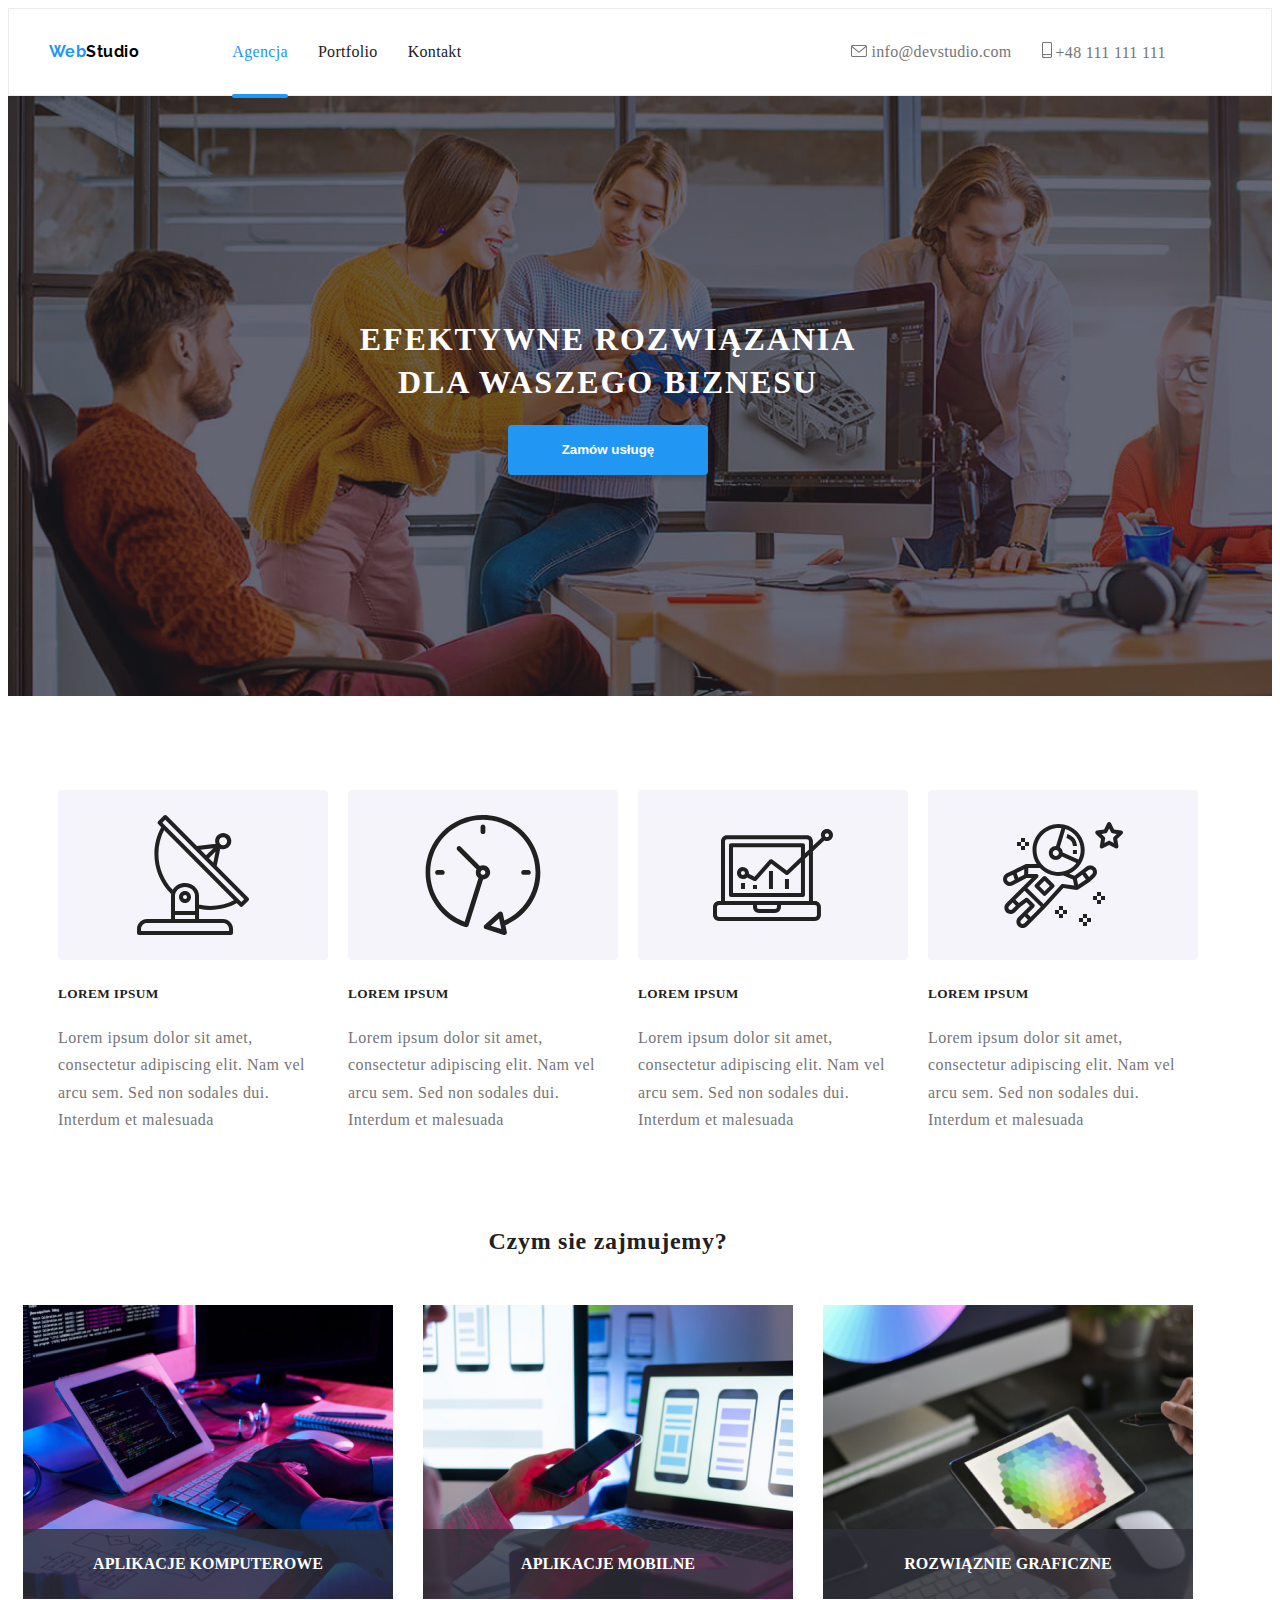
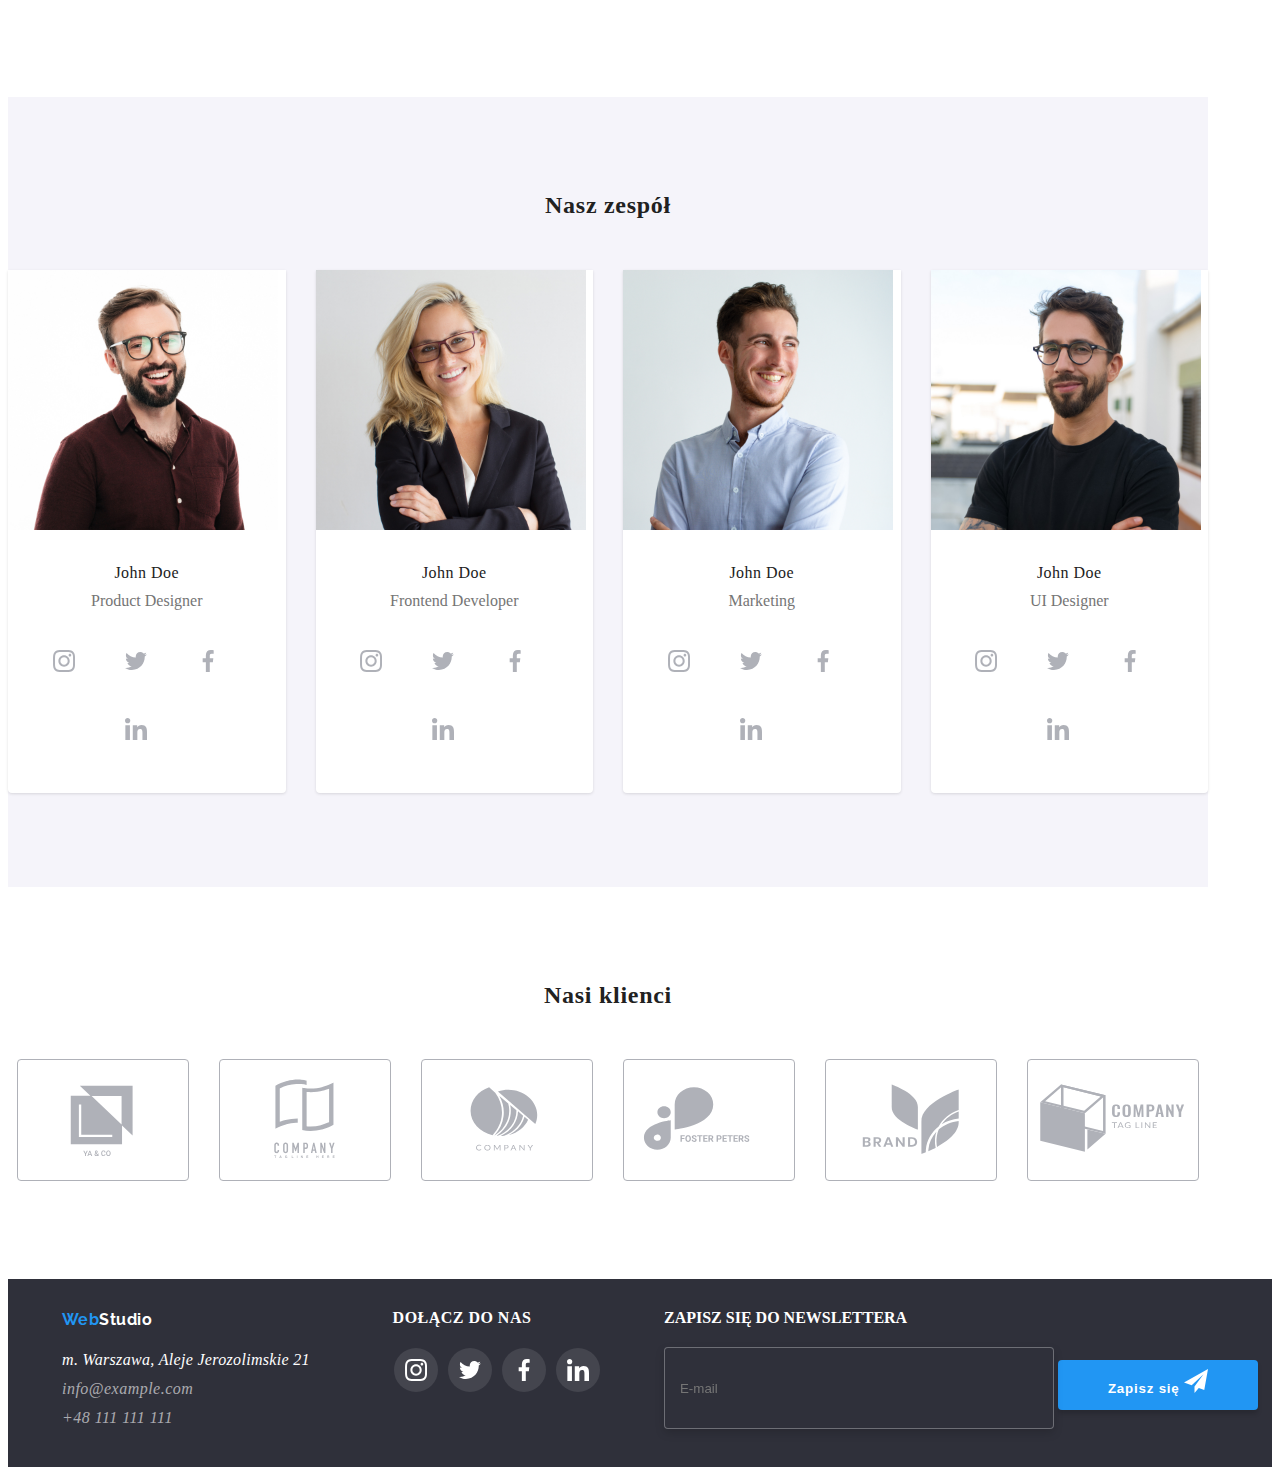
<file: index.html>
<!DOCTYPE html>
<html lang="en">
  <head>
    <meta charset="UTF-8" />
    <meta http-equiv="X-UA-Compatible" content="IE=edge" />
    <meta name="viewport" content="width=device-width, initial-scale=1.0" />
    <title>WebStudio</title>
    <link
      rel="stylesheet"
      href="https://cdnjs.cloudflare.com/ajax/libs/modern-normalize/1.1.0/modern-normalize.min.css"
      integrity="sha512-wpPYUAdjBVSE4KJnH1VR1HeZfpl1ub8YT/NKx4PuQ5NmX2tKuGu6U/JRp5y+Y8XG2tV+wKQpNHVUX03MfMFn9Q=="
      crossorigin="anonymous"
      referrerpolicy="no-referrer"
    />
    <link rel="stylesheet" href="./css/main.min.css" />
    <link rel="preconnect" href="https://fonts.googleapis.com" />
    <link rel="preconnect" href="https://fonts.gstatic.com" crossorigin />
    <link
      href="https://fonts.googleapis.com/css2?family=Raleway:wght@700&family=Roboto:wght@400;500;700;900&display=swap"
      rel="stylesheet"
    />
  </head>
  <body>
    <header class="header">
      <a class="logo" href="#"><span class="logo__half">Web</span>Studio</a>
      <ul class="header__nav">
        <li>
          <a class="header__link header--active" href="#">Agencja</a>
        </li>
        <li>
          <a class="header__link" href="./portfolio.html">Portfolio</a>
        </li>
        <li><a class="header__link" href="#">Kontakt</a></li>
      </ul>
      <ul class="header__item">
        <li>
          <a class="header__icon" href="mailto:info@devstudio.com">
            <svg width="16" height="12">
              <use href="./images/icons.svg#icon-envelope"></use>
            </svg>
            <a class="header__contact" href="mailto:info@devstudio.com"
              >info@devstudio.com</a
            ></a
          >
        </li>
        <li>
          <a class="header__icon" href="tel:+48111111111">
            <svg width="10" height="16">
              <use href="./images/icons.svg#icon-smartphone"></use>
            </svg>
          </a>
          <a class="header__contact" href="tel:+48111111111">+48 111 111 111</a>
        </li>
      </ul>
    </header>
    <main>
      <div class="main-background">
        <section class="main-background__content">
          <h1 class="main-background__title">EFEKTYWNE ROZWIĄZANIA <br />DLA WASZEGO BIZNESU</h1>
          <button class="main-background__btn" type="button" data-modal-open>
            Zamów usługę
          </button>
        </section>
      </div>
      <section class="container">
        <ul class="card">
          <li class="card__item">
            <svg class="card__icon" width="270" height="120">
              <use href="./images/icons.svg#icon-antenna-1"></use>
            </svg>
            <h5>lorem ipsum</h5>
            <p>
              Lorem ipsum dolor sit amet, consectetur adipiscing elit. Nam vel
              arcu sem. Sed non sodales dui. Interdum et malesuada
            </p>
          </li>
          <li class="card__item">
            <svg class="card__icon" width="270" height="120">
              <use href="./images/icons.svg#icon-clock-1"></use>
            </svg>
            <h5>lorem ipsum</h5>
            <p>
              Lorem ipsum dolor sit amet, consectetur adipiscing elit. Nam vel
              arcu sem. Sed non sodales dui. Interdum et malesuada
            </p>
          </li>
          <li class="card__item">
            <svg class="card__icon" width="270" height="120">
              <use href="./images/icons.svg#icon-diagram-1"></use>
            </svg>
            <h5>lorem ipsum</h5>
            <p>
              Lorem ipsum dolor sit amet, consectetur adipiscing elit. Nam vel
              arcu sem. Sed non sodales dui. Interdum et malesuada
            </p>
          </li>
          <li class="card__item">
            <svg class="card__icon" width="270" height="120">
              <use href="./images/icons.svg#icon-astronaut-1"></use>
            </svg>
            <h5>lorem ipsum</h5>
            <p>
              Lorem ipsum dolor sit amet, consectetur adipiscing elit. Nam vel
              arcu sem. Sed non sodales dui. Interdum et malesuada
            </p>
          </li>
        </ul>
      </section>
      <section class="picture-section">
        <h2 class="picture-section__title">Czym sie zajmujemy?</h2>
        <ul class="picture">
          <li>
            <figure class="picture__description">
              <img
                src="./images/img.jpg"
                alt="picture of proggraming"
                width="370"
                height="294"
              />
              <figcaption class="picture__label">
                aplikacje komputerowe
              </figcaption>
            </figure>
          </li>
          <li>
            <figure class="picture__description">
              <img
                src="./images/img1.jpg"
                alt="picture of working person"
                width="370"
                height="294"
              />
              <figcaption class="picture__label">aplikacje mobilne</figcaption>
            </figure>
          </li>
          <li>
            <figure class="picture__description">
              <img
                src="./images/img2.jpg"
                alt="picture of tablet"
                width="370"
                height="294"
              />
              <figcaption class="picture__label">
                rozwiąznie graficzne
              </figcaption>
            </figure>
          </li>
        </ul>
      </section>
      <section class="team">
        <h2 class="team__title">Nasz zespół</h2>
        <ul class="team__part">
          <li class="team__box">
            <img
              src="./images/img3.jpg"
              alt="picture of men"
              width="270"
              height="260"
            />
            <h4 class="team__name">John Doe</h4>
            <p class="team__description">Product Designer</p>
            <div class="team__media">
              <a
                class="team__icon"
                href="https://www.instagram.com/"
                target="_blank"
              >
                <svg width="22" height="22">
                  <use href="./images/icons.svg#icon-instagram-1"></use></svg></a>
              <a
                class="team__icon"
                href="https://twitter.com/?lang=en-gb"
                target="_blank"
              >
                <svg width="22" height="22">
                  <use href="./images/icons.svg#icon-twitter-1"></use></svg></a>
              <a
                class="team__icon"
                href="https://en-gb.facebook.com/"
                target="_blank"
              >
                <svg width="22" height="22">
                  <use href="./images/icons.svg#icon-facebook-1"></use></svg></a>
              <a
                class="team__icon"
                href="https://gb.linkedin.com/"
                target="_blank"
              >
                <svg width="22" height="22">
                  <use href="./images/icons.svg#icon-linkedin-1"></use></svg></a>
            </div>
          </li>
          <li class="team__box">
            <img
              src="./images/img4.jpg"
              alt="picture of woman"
              width="270"
              height="260"
            />
            <h4 class="team__name">John Doe</h4>
            <p class="team__description">Frontend Developer</p>
            <div class="team__media">
              <a
                class="team__icon"
                href="https://www.instagram.com/"
                target="_blank"
              >
                <svg width="22" height="22">
                  <use href="./images/icons.svg#icon-instagram-1"></use></svg></a>
              <a
                class="team__icon"
                href="https://twitter.com/?lang=en-gb"
                target="_blank"
              >
                <svg width="22" height="22">
                  <use href="./images/icons.svg#icon-twitter-1"></use></svg></a>
              <a
                class="team__icon"
                href="https://en-gb.facebook.com/"
                target="_blank"
              >
                <svg width="22" height="22">
                  <use href="./images/icons.svg#icon-facebook-1"></use></svg></a>
              <a
                class="team__icon"
                href="https://gb.linkedin.com/"
                target="_blank"
              >
                <svg width="22" height="22">
                  <use href="./images/icons.svg#icon-linkedin-1"></use></svg></a>
            </div>
          </li>
          <li class="team__box">
            <img
              src="./images/img5.jpg"
              alt="picture of men"
              width="270"
              height="260"
            />
            <h4 class="team__name">John Doe</h4>
            <p class="team__description">Marketing</p>
            <div class="team__media">
              <a
                class="team__icon"
                href="https://www.instagram.com/"
                target="_blank"
              >
                <svg width="22" height="22">
                  <use href="./images/icons.svg#icon-instagram-1"></use></svg></a>
              <a
                class="team__icon"
                href="https://twitter.com/?lang=en-gb"
                target="_blank"
              >
                <svg width="22" height="22">
                  <use href="./images/icons.svg#icon-twitter-1"></use></svg></a>
              <a
                class="team__icon"
                href="https://en-gb.facebook.com/"
                target="_blank"
              >
                <svg width="22" height="22">
                  <use href="./images/icons.svg#icon-facebook-1"></use></svg></a>
              <a
                class="team__icon"
                href="https://gb.linkedin.com/"
                target="_blank"
              >
                <svg width="22" height="22">
                  <use href="./images/icons.svg#icon-linkedin-1"></use></svg></a>
            </div>
          </li>
          <li class="team__box">
            <img
              src="./images/img6.jpg"
              alt="picture of men"
              width="270"
              height="260"
            />
            <h4 class="team__name">John Doe</h4>
            <p class="team__description">UI Designer</p>
            <div class="team__media">
              <a
                class="team__icon"
                href="https://www.instagram.com/"
                target="_blank"
              >
                <svg width="22" height="22">
                  <use href="./images/icons.svg#icon-instagram-1"></use></svg></a>
              <a
                class="team__icon"
                href="https://twitter.com/?lang=en-gb"
                target="_blank"
              >
                <svg width="22" height="22">
                  <use href="./images/icons.svg#icon-twitter-1"></use></svg></a>
              <a
                class="team__icon"
                href="https://en-gb.facebook.com/"
                target="_blank"
              >
                <svg width="22" height="22">
                  <use href="./images/icons.svg#icon-facebook-1"></use></svg></a>
              <a
                class="team__icon"
                href="https://gb.linkedin.com/"
                target="_blank"
              >
                <svg width="22" height="22">
                  <use href="./images/icons.svg#icon-linkedin-1"></use></svg></a>
            </div>
          </li>
        </ul>
      </section>
      <section class="client">
        <h2 class="client__title">Nasi klienci</h2>
        <ul class="client__part">
          <li>
            <a href="#">
              <svg class="client__logo" width="170" height="92">
                <use href="./images/icons.svg#icon-Logo"></use></svg></a>
          </li>
          <li>
            <a href="#">
              <svg class="client__logo" width="170" height="92">
                <use href="./images/icons.svg#icon-Logo-1"></use></svg></a>
          </li>
          <li>
            <a href="#">
              <svg class="client__logo" width="170" height="92">
                <use href="./images/icons.svg#icon-Logo-2"></use></svg></a>
          </li>
          <li>
            <a href="#">
              <svg class="client__logo" width="170" height="92">
                <use href="./images/icons.svg#icon-Logo-3"></use></svg></a>
          </li>
          <li>
            <a href="#">
              <svg class="client__logo" width="170" height="92">
                <use href="./images/icons.svg#icon-Logo-4"></use></svg></a>
          </li>
          <li>
            <a href="#">
              <svg class="client__logo" width="170" height="92">
                <use href="./images/icons.svg#icon-Logo-5"></use></svg></a>
          </li>
        </ul>
      </section>
    </main>
    <footer class="page-footer">
      <div class="page-footer__section">
        <div>
          <a class="logo logo__footer" href="#"
            ><span class="logo__half">Web</span>Studio</a
          >
          <address>
            <ul >
              <li class="page-footer__adr">
                <a
                  class=" page-footer__address"
                  href="https://www.google.co.uk/maps"
                  target="_blank"
                  >m. Warszawa, Aleje Jerozolimskie 21</a
                >
              </li>
              <li class="page-footer__adr">
                <a class="page-footer__contact" href="mailto:info@example.com"
                  >info@example.com</a
                >
              </li>
              <li class="page-footer__adr">
                <a class="page-footer__contact" href="tel:+48111111111"
                  >+48 111 111 111</a
                >
              </li>
            </ul>
          </address>
        </div>
        <div>
          <div class="page-footer__text">Dołącz do nas</div>
          <ul class="page-footer__link">
            <li>
              <a
                class="page-footer__icon"
                href="https://www.instagram.com/"
                target="_blank"
              >
                <svg width="22" height="22">
                  <use href="./images/icons.svg#icon-instagram-1"></use>
                </svg>
              </a>
            </li>
            <li>
              <a
                class="page-footer__icon"
                href="https://twitter.com/?lang=en-gb"
                target="_blank"
              >
                <svg width="22" height="22">
                  <use href="./images/icons.svg#icon-twitter-1"></use>
                </svg>
              </a>
            </li>
            <li>
              <a
                class="page-footer__icon"
                href="https://en-gb.facebook.com/"
                target="_blank"
              >
                <svg width="22" height="22">
                  <use href="./images/icons.svg#icon-facebook-1"></use>
                </svg>
              </a>
            </li>
            <li>
              <a
                class="page-footer__icon"
                href="https://gb.linkedin.com/"
                target="_blank"
              >
                <svg width="22" height="22">
                  <use href="./images/icons.svg#icon-linkedin-1"></use>
                </svg>
              </a>
            </li>
          </ul>
        </div>
        <div class="signup">
          <form name="signup__form" autocomplete="on">
            <p class="signup__label">zapisz się do newslettera</p>
            <input
              class="signup__email"
              type="email"
              name="email"
              placeholder="E-mail"
            />
            <button class="signup__btn-submit" type="submit">
              Zapisz się
              <svg width="24px" height="24px">
                <use href="./images/icons.svg#icon-icon-send"></use>
              </svg>
            </button>
          </form>
        </div>
      </div>
    </footer>
    <div class="backdrop is-hidden" data-modal>
      <div class="modal">
        <p class="modal__title">Zostaw swoje dane w formularzu poniżej</p>
        <form class="modal__content">
          <div class="modal__item">
            <label class="modal__label"
              >Imie<br />
              <input
                class="modal__input"
                type="text"
                name="name"
                required /><svg
                class="modal__icon-svg"
                width="18px"
                height="18px"
              >
                <use
                  href="./images/icons.svg#icon-person-black"
                ></use></svg></label
            ><br />
          </div>
          <div class="modal__item">
            <label class="modal__label"
              >Telefon<br /><input
                class="modal__input"
                type="tel"
                name="phone-number"
                required /><svg
                class="modal__icon-svg"
                width="18px"
                height="18px"
              >
                <use
                  href="./images/icons.svg#icon-phone-black"
                ></use></svg></label
            ><br />
          </div>
          <div class="modal__item">
            <label class="modal__label"
              >Email<br /><input
                class="modal__input"
                type="email"
                name="email"
                required /><svg
                class="modal__icon-svg"
                width="18px"
                height="18px"
              >
                <use
                  href="./images/icons.svg#icon-email-black"
                ></use></svg></label
            ><br />
          </div>
          <div class="modal__comment">
            <label class="modal__label"
              >Komentarz<br /><textarea
                class="modal__comment-place"
                name="feedback"
                rows="5"
                placeholder="Wprowadź tekst"
              ></textarea></label
            ><br />
          </div>
          <label class="modal__checkbox">
            <input
              class="checkbox-input"
              type="checkbox"
              name="agreement"
              value="agreement"
              required
            /><svg width="16px" height="15px">
              <use href="./images/icons.svg#icon-icon-check"></use>
            </svg>
            <span
              >Oświadczam iż akceptuję
              <a class="modal__regulation" href="#"> Regulamin</a> i
              <a class="modal__regulation" href="#"> Politykę Prywatności</a
              >.</span
            >
          </label>
          <button class="modal__regulation-btn" type="submit">Wyślij</button>
        </form>
        <button class="modal__regulation-close" data-modal-close>x</button>
      </div>
    </div>
    <script src="./js/modal.js"></script>
  </body>
</html>
</file>
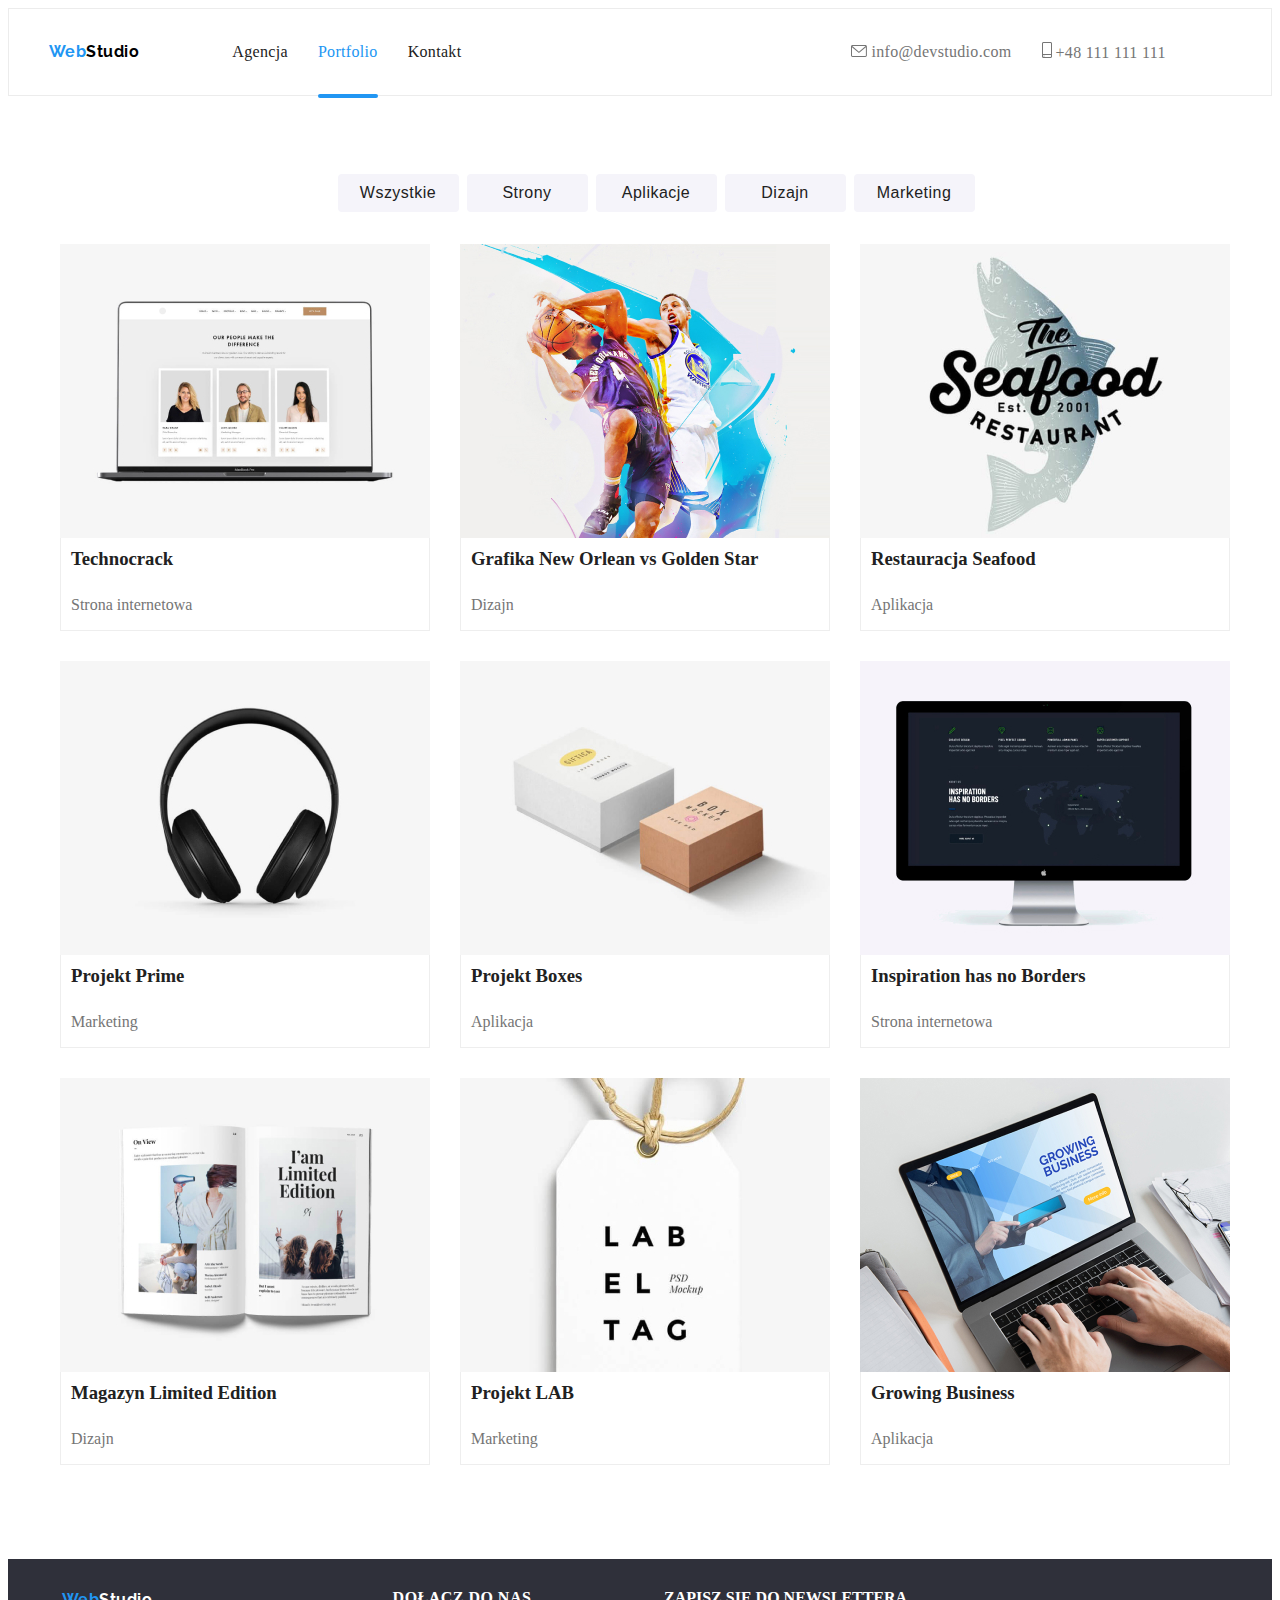
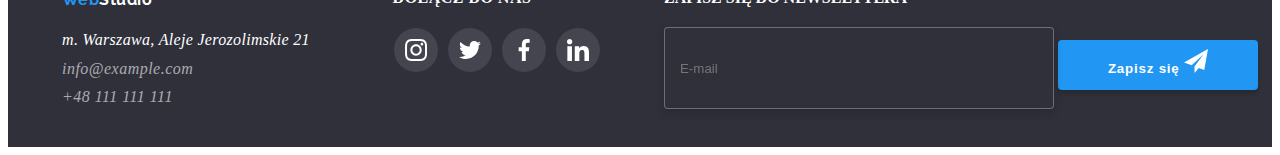
<file: portfolio.html>
<!DOCTYPE html>
<html lang="en">
  <head>
    <meta charset="UTF-8" />
    <meta http-equiv="X-UA-Compatible" content="IE=edge" />
    <meta name="viewport" content="width=device-width, initial-scale=1.0" />
    <title>Portfolio</title>
    <link
      rel="stylesheet"
      href="https://cdnjs.cloudflare.com/ajax/libs/modern-normalize/1.1.0/modern-normalize.min.css"
      integrity="sha512-wpPYUAdjBVSE4KJnH1VR1HeZfpl1ub8YT/NKx4PuQ5NmX2tKuGu6U/JRp5y+Y8XG2tV+wKQpNHVUX03MfMFn9Q=="
      crossorigin="anonymous"
      referrerpolicy="no-referrer"
    />
    <link rel="stylesheet" href="./css/main.min.css" />
    <link rel="preconnect" href="https://fonts.googleapis.com" />
    <link rel="preconnect" href="https://fonts.gstatic.com" crossorigin />
    <link
      href="https://fonts.googleapis.com/css2?family=Raleway:wght@700&family=Roboto:wght@400;500;700;900&display=swap"
      rel="stylesheet"
    />
  </head>
  <body>
    <header class="header">
      <a class="logo" href="./index.html"
        ><span class="logo__half">Web</span>Studio</a
      >
      <ul class="header__nav">
        <li><a class="header__link" href="./index.html">Agencja</a></li>
        <li><a class="header__link header--active" href="#">Portfolio</a></li>
        <li><a class="header__link" href="#">Kontakt</a></li>
      </ul>
      <ul class="header__item">
        <li>
          <a class="header__icon" href="mailto:info@devstudio.com">
            <svg width="16" height="12">
              <use href="./images/icons.svg#icon-envelope"></use>
            </svg>
            <a class="header__contact" href="mailto:info@devstudio.com"
              >info@devstudio.com</a
            ></a
          >
        </li>
        <li>
          <a class="header__icon" href="tel:+48111111111">
            <svg width="10" height="16">
              <use href="./images/icons.svg#icon-smartphone"></use>
            </svg>
          </a>
          <a class="header__contact" href="tel:+48111111111">+48 111 111 111</a>
        </li>
      </ul>
    </header>
    <main>
      <section>
        <ul class="btn-section">
          <li>
            <button class="btn-section__btn" type="button">Wszystkie</button>
          </li>
          <li>
            <button class="btn-section__btn" type="button">Strony</button>
          </li>
          <li>
            <button class="btn-section__btn" type="button">Aplikacje</button>
          </li>
          <li>
            <button class="btn-section__btn" type="button">Dizajn</button>
          </li>
          <li>
            <button class="btn-section__btn" type="button">Marketing</button>
          </li>
        </ul>
      </section>
      <section>
        <ul class="grid">
          <li class="grid__body">
            <div class="grid__box">
              <img
                src="./images/technocrack.jpg"
                alt="picture of laptop"
                width="370"
                height="294"
              />
              <div class="grid__overlay">
                <p>
                  Technocrack jest popularną platformą wykorzystywaną do
                  rozpowszechniania koronawirusa. Firmy wykorzystują tę
                  platformę do celów szpiegowskich i ataków na niezabezpieczone
                  serwery konkurencji.
                </p>
              </div>
            </div>
            <div class="grid__label">
              <h3 class="grid__title">Technocrack</h3>
              <p class="grid__subtitles">Strona internetowa</p>
            </div>
          </li>
          <li class="grid__body">
            <div class="grid__box">
              <img
                src="./images/grafika.jpg"
                alt="picture of basketball"
                width="370"
                height="294"
              />
              <div class="grid__overlay">
                <p>
                  Technocrack jest popularną platformą wykorzystywaną do
                  rozpowszechniania koronawirusa. Firmy wykorzystują tę
                  platformę do celów szpiegowskich i ataków na niezabezpieczone
                  serwery konkurencji.
                </p>
              </div>
            </div>
            <div class="grid__label">
              <h3 class="grid__title">Grafika New Orlean vs Golden Star</h3>
              <p class="grid__subtitles">Dizajn</p>
            </div>
          </li>
          <li class="grid__body">
            <div class="grid__box">
              <img
                src="./images/restaurant.jpg"
                alt="picture of logo"
                width="370"
                height="294"
              />
              <div class="grid__overlay">
                <p>
                  Technocrack jest popularną platformą wykorzystywaną do
                  rozpowszechniania koronawirusa. Firmy wykorzystują tę
                  platformę do celów szpiegowskich i ataków na niezabezpieczone
                  serwery konkurencji.
                </p>
              </div>
            </div>
            <div class="grid__label">
              <h3 class="grid__title">Restauracja Seafood</h3>
              <p class="grid__subtitles">Aplikacja</p>
            </div>
          </li>
          <li class="grid__body">
            <div class="grid__box">
              <img
                src="./images/projekt.jpg"
                alt="picture of headphones"
                width="370"
                height="294"
              />
              <div class="grid__overlay">
                <p>
                  Technocrack jest popularną platformą wykorzystywaną do
                  rozpowszechniania koronawirusa. Firmy wykorzystują tę
                  platformę do celów szpiegowskich i ataków na niezabezpieczone
                  serwery konkurencji.
                </p>
              </div>
            </div>
            <div class="grid__label">
              <h3 class="grid__title">Projekt Prime</h3>
              <p class="grid__subtitles">Marketing</p>
            </div>
          </li>
          <li class="grid__body">
            <div class="grid__box">
              <img
                src="./images/boxes.jpg"
                alt="picture of boxes"
                width="370"
                height="294"
              />
              <div class="grid__overlay">
                <p>
                  Technocrack jest popularną platformą wykorzystywaną do
                  rozpowszechniania koronawirusa. Firmy wykorzystują tę
                  platformę do celów szpiegowskich i ataków na niezabezpieczone
                  serwery konkurencji.
                </p>
              </div>
            </div>
            <div class="grid__label">
              <h3 class="grid__title">Projekt Boxes</h3>
              <p class="grid__subtitles">Aplikacja</p>
            </div>
          </li>
          <li class="grid__body">
            <div class="grid__box">
              <img
                src="./images/inspiration.jpg"
                alt="picture of monitor"
                width="370"
                height="294"
              />
              <div class="grid__overlay">
                <p>
                  Technocrack jest popularną platformą wykorzystywaną do
                  rozpowszechniania koronawirusa. Firmy wykorzystują tę
                  platformę do celów szpiegowskich i ataków na niezabezpieczone
                  serwery konkurencji.
                </p>
              </div>
            </div>
            <div class="grid__label">
              <h3 class="grid__title">Inspiration has no Borders</h3>
              <p class="grid__subtitles">Strona internetowa</p>
            </div>
          </li>
          <li class="grid__body">
            <div class="grid__box">
              <img
                src="./images/magazyn.jpg"
                alt="picture of magazin"
                width="370"
                height="294"
              />
              <div class="grid__overlay">
                <p>
                  Technocrack jest popularną platformą wykorzystywaną do
                  rozpowszechniania koronawirusa. Firmy wykorzystują tę
                  platformę do celów szpiegowskich i ataków na niezabezpieczone
                  serwery konkurencji.
                </p>
              </div>
            </div>
            <div class="grid__label">
              <h3 class="grid__title">Magazyn Limited Edition</h3>
              <p class="grid__subtitles">Dizajn</p>
            </div>
          </li>
          <li class="grid__body">
            <div class="grid__box">
              <img
                src="./images/lab.jpg"
                alt="picture of label"
                width="370"
                height="294"
              />
              <div class="grid__overlay">
                <p>
                  Technocrack jest popularną platformą wykorzystywaną do
                  rozpowszechniania koronawirusa. Firmy wykorzystują tę
                  platformę do celów szpiegowskich i ataków na niezabezpieczone
                  serwery konkurencji.
                </p>
              </div>
            </div>
            <div class="grid__label">
              <h3 class="grid__title">Projekt LAB</h3>
              <p class="grid__subtitles">Marketing</p>
            </div>
          </li>
          <li class="grid__body">
            <div class="grid__box">
              <img
                src="./images/business.jpg"
                alt="picture of laptop"
                width="370"
                height="294"
              />
              <div class="grid__overlay">
                <p>
                  Technocrack jest popularną platformą wykorzystywaną do
                  rozpowszechniania koronawirusa. Firmy wykorzystują tę
                  platformę do celów szpiegowskich i ataków na niezabezpieczone
                  serwery konkurencji.
                </p>
              </div>
            </div>
            <div class="grid__label">
              <h3 class="grid__title">Growing Business</h3>
              <p class="grid__subtitles">Aplikacja</p>
            </div>
          </li>
        </ul>
      </section>
    </main>
    <footer class="page-footer">
      <div class="page-footer__section">
        <div>
          <a class="logo logo__footer" href="#"
            ><span class="logo__half">Web</span>Studio</a
          >
          <address>
            <ul>
              <li class="page-footer__adr">
                <a
                  class="page-footer__address"
                  href="https://www.google.co.uk/maps"
                  target="_blank"
                  >m. Warszawa, Aleje Jerozolimskie 21</a
                >
              </li>
              <li class="page-footer__adr">
                <a class="page-footer__contact" href="mailto:info@example.com"
                  >info@example.com</a
                >
              </li>
              <li class="page-footer__adr">
                <a class="page-footer__contact" href="tel:+48111111111"
                  >+48 111 111 111</a
                >
              </li>
            </ul>
          </address>
        </div>
        <div>
          <div class="page-footer__text">Dołącz do nas</div>
          <ul class="page-footer__link">
            <li>
              <a
                class="page-footer__icon"
                href="https://www.instagram.com/"
                target="_blank"
              >
                <svg width="22" height="22">
                  <use href="./images/icons.svg#icon-instagram-1"></use>
                </svg>
              </a>
            </li>
            <li>
              <a
                class="page-footer__icon"
                href="https://twitter.com/?lang=en-gb"
                target="_blank"
              >
                <svg width="22" height="22">
                  <use href="./images/icons.svg#icon-twitter-1"></use>
                </svg>
              </a>
            </li>
            <li>
              <a
                class="page-footer__icon"
                href="https://en-gb.facebook.com/"
                target="_blank"
              >
                <svg width="22" height="22">
                  <use href="./images/icons.svg#icon-facebook-1"></use>
                </svg>
              </a>
            </li>
            <li>
              <a
                class="page-footer__icon"
                href="https://gb.linkedin.com/"
                target="_blank"
              >
                <svg width="22" height="22">
                  <use href="./images/icons.svg#icon-linkedin-1"></use>
                </svg>
              </a>
            </li>
          </ul>
        </div>
        <div class="signup">
          <form name="signup__form" autocomplete="on">
            <p class="signup__label">zapisz się do newslettera</p>
            <input
              class="signup__email"
              type="email"
              name="email"
              placeholder="E-mail"
            />
            <button class="signup__btn-submit" type="submit">
              Zapisz się
              <svg width="24px" height="24px">
                <use href="./images/icons.svg#icon-icon-send"></use>
              </svg>
            </button>
          </form>
        </div>
      </div>
    </footer>
  </body>
</html>
</file>
<file: css/main.min.css>
body{font-family:"Roboto" sans-serif;color:#757575}a{-webkit-transition-property:color;transition-property:color;-webkit-transition-duration:250ms;transition-duration:250ms;-webkit-transition-timing-function:cubic-bezier(0.4, 0, 0.2, 1);transition-timing-function:cubic-bezier(0.4, 0, 0.2, 1)}a:hover,a:focus{color:#2196f3}button{-webkit-transition-property:color,background-color;transition-property:color,background-color;-webkit-transition-duration:250ms;transition-duration:250ms;-webkit-transition-timing-function:cubic-bezier(0.4, 0, 0.2, 1);transition-timing-function:cubic-bezier(0.4, 0, 0.2, 1)}button:hover,button:focus{color:#fff;background-color:#2196f3;cursor:pointer}ul{margin:0}li{list-style:none}.container{max-width:1200px;padding-top:84px;padding-bottom:68px}.btn-section{display:-webkit-box;display:-ms-flexbox;display:flex;-webkit-box-pack:center;-ms-flex-pack:center;justify-content:center;padding-top:78px}.btn-section__btn{background-color:#f5f4fa;color:#212121;width:121px;height:38px;border-radius:4px;font-weight:500;font-size:16px;line-height:1.62px;text-align:center;letter-spacing:.03em;border:0;padding:10px;margin-right:8px}.card{display:-webkit-box;display:-ms-flexbox;display:flex;-ms-flex-wrap:wrap;flex-wrap:wrap;-webkit-box-pack:center;-ms-flex-pack:center;justify-content:center}.card__item{padding:10px;-ms-flex-preferred-size:calc((100% - 90px)/4);flex-basis:calc((100% - 90px)/4)}.card__item__item>p:not(:last-child){margin-right:30px}.card__item>h5{color:#212121;font-weight:700;font-size:14;line-height:1.17;letter-spacing:.03em;text-transform:uppercase}.card__item>p{font-size:14;line-height:1.71;letter-spacing:.03em}.card__icon{border-radius:4px;fill:#212121;background-color:#f5f4fa;padding-top:25px;padding-bottom:25px}.client{padding-top:94px;padding-bottom:94px;-ms-flex-preferred-size:calc((100% - 60px)/3);flex-basis:calc((100% - 60px)/3);max-width:1200px}.client__title{color:#212121;font-weight:700;font-size:36;line-height:1.17;text-align:center;letter-spacing:.03em;margin-top:0;margin-bottom:50px}.client__part{display:-webkit-box;display:-ms-flexbox;display:flex;padding:0;-webkit-box-pack:center;-ms-flex-pack:center;justify-content:center;gap:30px}.client__logo{border:solid 1px #afb1b8;border-radius:4px;padding-top:14px;padding-bottom:14px;fill:#afb1b8;-webkit-transition-property:fill;transition-property:fill;-webkit-transition-duration:250ms;transition-duration:250ms;-webkit-transition-timing-function:cubic-bezier(0.4, 0, 0.2, 1);transition-timing-function:cubic-bezier(0.4, 0, 0.2, 1)}.client__logo:hover,.client__logo:focus{fill:#2196f3;cursor:pointer;border:solid 1px #2196f3}.grid{min-width:1200px;display:-webkit-box;display:-ms-flexbox;display:flex;-ms-flex-wrap:wrap;flex-wrap:wrap;gap:30px;padding-top:32px;padding-bottom:94px;padding-left:10px;-webkit-box-pack:center;-ms-flex-pack:center;justify-content:center}.grid__body{max-width:370px;-ms-flex-preferred-size:calc((100% - 60px)/3);flex-basis:calc((100% - 60px)/3);-webkit-box-align:center;-ms-flex-align:center;align-items:center;-webkit-transition-property:-webkit-box-shadow;transition-property:-webkit-box-shadow;transition-property:box-shadow;transition-property:box-shadow, -webkit-box-shadow;-webkit-transition-duration:250ms;transition-duration:250ms;-webkit-transition-timing-function:cubic-bezier(0.4, 0, 0.2, 1);transition-timing-function:cubic-bezier(0.4, 0, 0.2, 1)}.grid__body:hover,.grid__body:focus{-webkit-box-shadow:0px 1px 1px rgba(0,0,0,.12);box-shadow:0px 1px 1px rgba(0,0,0,.12)}.grid__box{position:relative;top:0;width:370px;height:294px;-webkit-transition-property:-webkit-transform;transition-property:-webkit-transform;transition-property:transform;transition-property:transform, -webkit-transform;overflow:hidden}.grid__overlay{font-size:18;line-height:1.55;padding:20px;text-align:left;display:-webkit-box;display:-ms-flexbox;display:flex;-webkit-box-pack:center;-ms-flex-pack:center;justify-content:center;-webkit-box-align:center;-ms-flex-align:center;align-items:center;position:absolute;width:100%;height:100%;top:0;color:#fff;background-color:rgba(33,150,243,.9);-webkit-transition-property:-webkit-transform;transition-property:-webkit-transform;transition-property:transform;transition-property:transform, -webkit-transform;-webkit-transition-timing-function:cubic-bezier(0.4, 0, 0.2, 1);transition-timing-function:cubic-bezier(0.4, 0, 0.2, 1);-webkit-transform:translateY(100%);transform:translateY(100%);-webkit-transition:250ms;transition:250ms}.grid__box:hover .grid__overlay{-webkit-transform:translateY(0);transform:translateY(0)}.grid__label{border-bottom:solid 1px #eee;border-left:solid 1px #eee;border-right:solid 1px #eee;background-color:#fff}.grid>img{display:block}.grid__title{color:#212121;font-weight:700;font-size:18;margin:0;padding:10px}.grid__subtitles{font-size:16;line-height:1.87;margin:0;padding:10px}.header{margin:0px;display:-webkit-box;display:-ms-flexbox;display:flex;border:1px solid #ececec;min-width:1200px;padding-top:32px;padding-bottom:32px;-webkit-box-pack:start;-ms-flex-pack:start;justify-content:flex-start;-webkit-box-align:center;-ms-flex-align:center;align-items:center}.header__nav{display:-webkit-box;display:-ms-flexbox;display:flex;margin:0;padding-left:93px;padding-right:350px}.header__nav>li:not(:last-child){margin-right:30px}.header__contact{color:#757575;font-weight:500;font-size:14;line-height:1.17;text-decoration:none;letter-spacing:.02em}.header__link{color:#212121;font-size:14;line-height:1.17;font-weight:500;text-decoration:none;letter-spacing:.02em}.header__item{display:-webkit-box;display:-ms-flexbox;display:flex;-webkit-box-pack:end;-ms-flex-pack:end;justify-content:flex-end;-webkit-box-pack:justify;-ms-flex-pack:justify;justify-content:space-between;-webkit-box-align:center;-ms-flex-align:center;align-items:center;margin:0}.header__item>li:not(:last-child){margin-right:30px}.header__icon{text-decoration:none;fill:#757575;-webkit-transition-property:fill;transition-property:fill;-webkit-transition-duration:250ms;transition-duration:250ms;-webkit-transition-timing-function:cubic-bezier(0.4, 0, 0.2, 1);transition-timing-function:cubic-bezier(0.4, 0, 0.2, 1)}.header__icon:hover,.header__icon:focus{fill:#2196f3}.header--active{position:relative;color:#2196f3}.header--active::after{content:"";position:absolute;display:block;width:100%;height:4px;background-color:#2196f3;border-radius:2px;margin:0;top:51px}.main-background{background-image:-webkit-gradient(linear, left bottom, left top, from(rgba(47, 48, 58, 0.4)), to(rgba(47, 48, 58, 0.4))),url("../images/background.jpg");background-image:linear-gradient(0deg, rgba(47, 48, 58, 0.4) 0%, rgba(47, 48, 58, 0.4) 100%),url("../images/background.jpg");background-repeat:no-repeat;background-size:cover;max-width:1600px;height:600px}.main-background__content{display:-webkit-box;display:-ms-flexbox;display:flex;-webkit-box-pack:center;-ms-flex-pack:center;justify-content:center;-webkit-box-orient:vertical;-webkit-box-direction:normal;-ms-flex-direction:column;flex-direction:column;-webkit-box-align:center;-ms-flex-align:center;align-items:center;max-width:1200px;height:600px}.main-background__title{color:#fff;margin:0;padding-bottom:20px;font-weight:900;font-size:44;line-height:1.36;text-align:center;letter-spacing:.06em}.main-background__btn{color:#fff;background-color:#2196f3;width:200px;height:50px;font-weight:700;border-radius:4px;border:0;-webkit-box-shadow:0px 4px 4px rgba(0,0,0,.15);box-shadow:0px 4px 4px rgba(0,0,0,.15)}.is-hidden{pointer-events:none;visibility:hidden;opacity:0;-webkit-transform:translateX(-50%) translateY(-50%);transform:translateX(-50%) translateY(-50%);background-color:rgba(0,0,0,.2)}.backdrop{background:rgba(0,0,0,.2);position:fixed;top:0;left:0;width:100%;height:100%}.modal{position:fixed;z-index:1;-webkit-transition-property:visibility,opasity,-webkit-transform,-webkit-box-shadow;transition-property:visibility,opasity,-webkit-transform,-webkit-box-shadow;transition-property:visibility,opasity,transform,box-shadow;transition-property:visibility,opasity,transform,box-shadow,-webkit-transform,-webkit-box-shadow;-webkit-transition-duration:250ms;transition-duration:250ms;-webkit-transition-timing-function:cubic-bezier(0.4, 0, 0.2, 1);transition-timing-function:cubic-bezier(0.4, 0, 0.2, 1);top:50%;left:50%;-webkit-transform:translate(-50%, -50%);transform:translate(-50%, -50%);width:528px;min-height:581px;background-color:#fff;-webkit-box-shadow:0px 1px 3px rgba(0,0,0,.12),0px 1px 1px rgba(0,0,0,.14),0px 2px 1px rgba(0,0,0,.2);box-shadow:0px 1px 3px rgba(0,0,0,.12),0px 1px 1px rgba(0,0,0,.14),0px 2px 1px rgba(0,0,0,.2);border-radius:4px}.modal__title{color:#212121;letter-spacing:.03em;font-weight:700;font-size:20;text-align:center;padding-top:28px;padding-bottom:20px;margin:0}.modal__content{display:-webkit-box;display:-ms-flexbox;display:flex;-webkit-box-orient:vertical;-webkit-box-direction:normal;-ms-flex-direction:column;flex-direction:column;padding-left:40px;-webkit-box-pack:justify;-ms-flex-pack:justify;justify-content:space-between}.modal__item{display:-webkit-box;display:-ms-flexbox;display:flex;-webkit-box-orient:vertical;-webkit-box-direction:normal;-ms-flex-direction:column;flex-direction:column;gap:4px;-webkit-transition-property:fill;transition-property:fill;-webkit-transition-duration:250ms;transition-duration:250ms;-webkit-transition-timing-function:cubic-bezier(0.4, 0, 0.2, 1);transition-timing-function:cubic-bezier(0.4, 0, 0.2, 1)}.modal__item:hover,.modal__item:focus-within{fill:#2196f3}.modal__label{font-size:12;line-height:1.16;letter-spacing:.01em;display:-webkit-box;display:-ms-flexbox;display:flex;-webkit-box-orient:vertical;-webkit-box-direction:normal;-ms-flex-direction:column;flex-direction:column;position:relative}.modal__input{width:448px;height:40px;border:1px solid rgba(33,33,33,.2);border-radius:4px;cursor:pointer;padding-left:45px;-webkit-transition-property:border;transition-property:border;-webkit-transition-duration:250ms;transition-duration:250ms;-webkit-transition-timing-function:cubic-bezier(0.4, 0, 0.2, 1);transition-timing-function:cubic-bezier(0.4, 0, 0.2, 1)}.modal__input:focus,.modal__input:hover{border:1px solid #2196f3;outline:none}.modal__icon-svg{position:absolute;top:29px;left:14px;cursor:pointer}.modal__comment-place{width:448px;height:120px;border-radius:4px;cursor:pointer;border:1px solid rgba(33,33,33,.2);-webkit-transition-property:border;transition-property:border;-webkit-transition-duration:250ms;transition-duration:250ms;-webkit-transition-timing-function:cubic-bezier(0.4, 0, 0.2, 1);transition-timing-function:cubic-bezier(0.4, 0, 0.2, 1);resize:none}.modal__comment-place:hover,.modal__comment-place:focus{border-color:#2196f3;outline:none}.modal__comment-place::-webkit-input-placeholder{color:rgba(117,117,117,.5)}.modal__comment-place::-moz-placeholder{color:rgba(117,117,117,.5)}.modal__comment-place:-ms-input-placeholder{color:rgba(117,117,117,.5)}.modal__comment-place::-ms-input-placeholder{color:rgba(117,117,117,.5)}.modal__comment-place::placeholder{color:rgba(117,117,117,.5)}.modal__checkbox{position:relative;display:-webkit-box;display:-ms-flexbox;display:flex;-webkit-box-align:center;-ms-flex-align:center;align-items:center;margin:0;cursor:pointer}.modal__checkbox input[type=checkbox]{margin:0;margin-right:8px;width:16px;height:15px;border:2px solid #000;background-color:#fff;border-radius:2px;cursor:pointer;outline:none;-webkit-appearance:none;-moz-appearance:none;appearance:none}.modal__checkbox svg{position:absolute;opacity:0;width:16px;height:15px}.modal__checkbox input[type=checkbox]:checked+svg{opacity:1;fill:#fff;border:2px solid #2196f3;border-radius:2px;background-color:#2196f3}.modal__regulation{color:#2196f3}.modal__regulation:focus,.modal__regulation:hover{color:#2196f3}.modal__regulation-btn{background-color:#2196f3;color:#fff;font-size:16;line-height:1.87;font-weight:700;letter-spacing:.06em;width:200px;height:50px;border:none;-webkit-box-shadow:0px 4px 4px rgba(0,0,0,.15);box-shadow:0px 4px 4px rgba(0,0,0,.15);border-radius:4px;margin:auto;margin-top:20px}.modal__regulation-btn:focus,.modal__regulation-btn:hover{background-color:#2196f3}.modal__regulation-close{position:absolute;text-align:center;cursor:pointer;top:8px;right:8px;width:30px;height:30px;background-color:#fff;border:1px solid rgba(0,0,0,.1);border-radius:50%;cursor:pointer}.page-footer{min-width:1200px;background-color:#2f303a}.page-footer__section{display:-webkit-box;display:-ms-flexbox;display:flex;padding-top:30px;-webkit-box-pack:space-evenly;-ms-flex-pack:space-evenly;justify-content:space-evenly;padding-bottom:30px}.page-footer__address{color:#fff;letter-spacing:.03em;font-weight:500;font-size:14;line-height:1.17;text-decoration:none;letter-spacing:.02em}.page-footer__contact{color:rgba(255,255,255,.6);font-size:14;line-height:1.17;text-decoration:none;letter-spacing:.03em}.page-footer__text{font-weight:700;font-size:14;line-height:1.17;color:#fff;letter-spacing:.03em;text-transform:uppercase;text-align:center}.page-footer__link{display:-webkit-box;display:-ms-flexbox;display:flex;padding-left:70px;padding-top:20px}.page-footer__link>li:not(:last-child){margin-right:10px}.page-footer__icon{width:44px;height:44px;background-color:rgba(255,255,255,.1);border-radius:50%;fill:#fff;display:-webkit-inline-box;display:-ms-inline-flexbox;display:inline-flex;-webkit-box-pack:center;-ms-flex-pack:center;justify-content:center;-webkit-box-align:center;-ms-flex-align:center;align-items:center;-webkit-transition-property:background-color;transition-property:background-color;-webkit-transition-duration:250ms;transition-duration:250ms;-webkit-transition-timing-function:cubic-bezier(0.4, 0, 0.2, 1);transition-timing-function:cubic-bezier(0.4, 0, 0.2, 1)}.page-footer__icon:hover,.page-footer__icon:focus{background-color:#2196f3}.page-footer__adr{padding-bottom:10px}.picture-section{max-width:1200px;padding-bottom:94px}.picture-section__title{color:#212121;font-weight:700;font-size:36;line-height:1.17;text-align:center;letter-spacing:.03em;margin-top:0;margin-bottom:50px}.picture{display:-webkit-box;display:-ms-flexbox;display:flex;padding:0;-webkit-box-pack:center;-ms-flex-pack:center;justify-content:center;-webkit-box-align:center;-ms-flex-align:center;align-items:center}.picture>li:not(:last-child){margin-right:30px}.picture__description{margin:0;position:relative}.picture__description>.picture__label{text-transform:uppercase;color:#fff;background-color:rgba(47,48,58,.8);position:absolute;display:-webkit-box;display:-ms-flexbox;display:flex;-webkit-box-pack:center;-ms-flex-pack:center;justify-content:center;-webkit-box-align:center;-ms-flex-align:center;align-items:center;top:224px;width:370px;height:70px;margin:0;font-size:14;font-weight:700;line-height:1.14}.signup{padding-left:50px}.signup__label{text-transform:uppercase;font-weight:700;font-size:14;line-height:1.14;color:#fff;margin:0;padding-bottom:20px}.signup__email{font-size:16;line-height:1.25;width:358px;height:50px;padding:15px;border:none;background-color:#2f303a;border:solid 1px rgba(255,255,255,.3);-webkit-filter:drop-shadow(0px 4px 4px rgba(0, 0, 0, 0.15));filter:drop-shadow(0px 4px 4px rgba(0, 0, 0, 0.15));border-radius:4px;cursor:pointer;-webkit-transition-property:border;transition-property:border;-webkit-transition-duration:250ms;transition-duration:250ms;-webkit-transition-timing-function:cubic-bezier(0.4, 0, 0.2, 1);transition-timing-function:cubic-bezier(0.4, 0, 0.2, 1)}.signup__email:hover,.signup__email:focus{border:1px solid rgba(255,255,255,.3)}.signup__btn-submit{width:200px;height:50px;padding:0;background-color:#2196f3;-webkit-box-shadow:0px 4px 4px rgba(0,0,0,.15);box-shadow:0px 4px 4px rgba(0,0,0,.15);border-radius:4px;border:none;color:#fff;font-weight:700;font-size:16;line-height:1.87;letter-spacing:.06em}.signup__btn-submit:focus,.signup__btn-submit:hover{background-color:#2196f3}.team{background-color:#f5f4fa;max-width:1200px;-webkit-box-pack:center;-ms-flex-pack:center;justify-content:center;padding-bottom:94px;padding-top:94px;-webkit-box-align:center;-ms-flex-align:center;align-items:center}.team__title{color:#212121;font-weight:700;font-size:36;line-height:1.17;text-align:center;letter-spacing:.03em;margin-top:0;margin-bottom:50px}.team__part{display:-webkit-box;display:-ms-flexbox;display:flex;padding:0;-webkit-box-pack:center;-ms-flex-pack:center;justify-content:center}.team__box{background-color:#fff;min-width:270px;-webkit-box-shadow:0px 1px 3px rgba(0,0,0,.12);box-shadow:0px 1px 3px rgba(0,0,0,.12);border-radius:0px 0px 4px 4px}.team__part>.team__box:not(:last-child){margin-right:30px}.team__name{color:#212121;font-weight:500;font-size:16;line-height:1.17;letter-spacing:.03em;text-align:center;margin:auto;padding-top:30px}.team__description{font-size:16;line-height:1.17;text-align:center;margin:auto;padding-top:10px}.team__media{text-align:center;padding-top:16px;padding-bottom:30px}.team__icon{fill:#afb1b8;padding:12px;border-radius:50%;width:44px;height:44px;text-align:center;display:-webkit-inline-box;display:-ms-inline-flexbox;display:inline-flex;-webkit-box-align:center;-ms-flex-align:center;align-items:center;background-color:#fff;-webkit-transition-property:background-color,fill;transition-property:background-color,fill;-webkit-transition-duration:250ms;transition-duration:250ms;-webkit-transition-timing-function:cubic-bezier(0.4, 0, 0.2, 1);transition-timing-function:cubic-bezier(0.4, 0, 0.2, 1)}.team__icon:hover,.team__icon:focus{background-color:#2196f3;fill:#fff}.logo{color:#000;font-family:"Raleway",sans-serif;font-size:26;line-height:1.38;text-decoration:none;letter-spacing:.03em;padding-left:40px;font-weight:700}.logo__half{color:#2196f3;font-weight:700;font-size:26;line-height:1.17}.logo__footer{display:block;color:#fff;padding-left:40px;padding-bottom:20px;font-weight:700}/*# sourceMappingURL=main.min.css.map */
</file>
